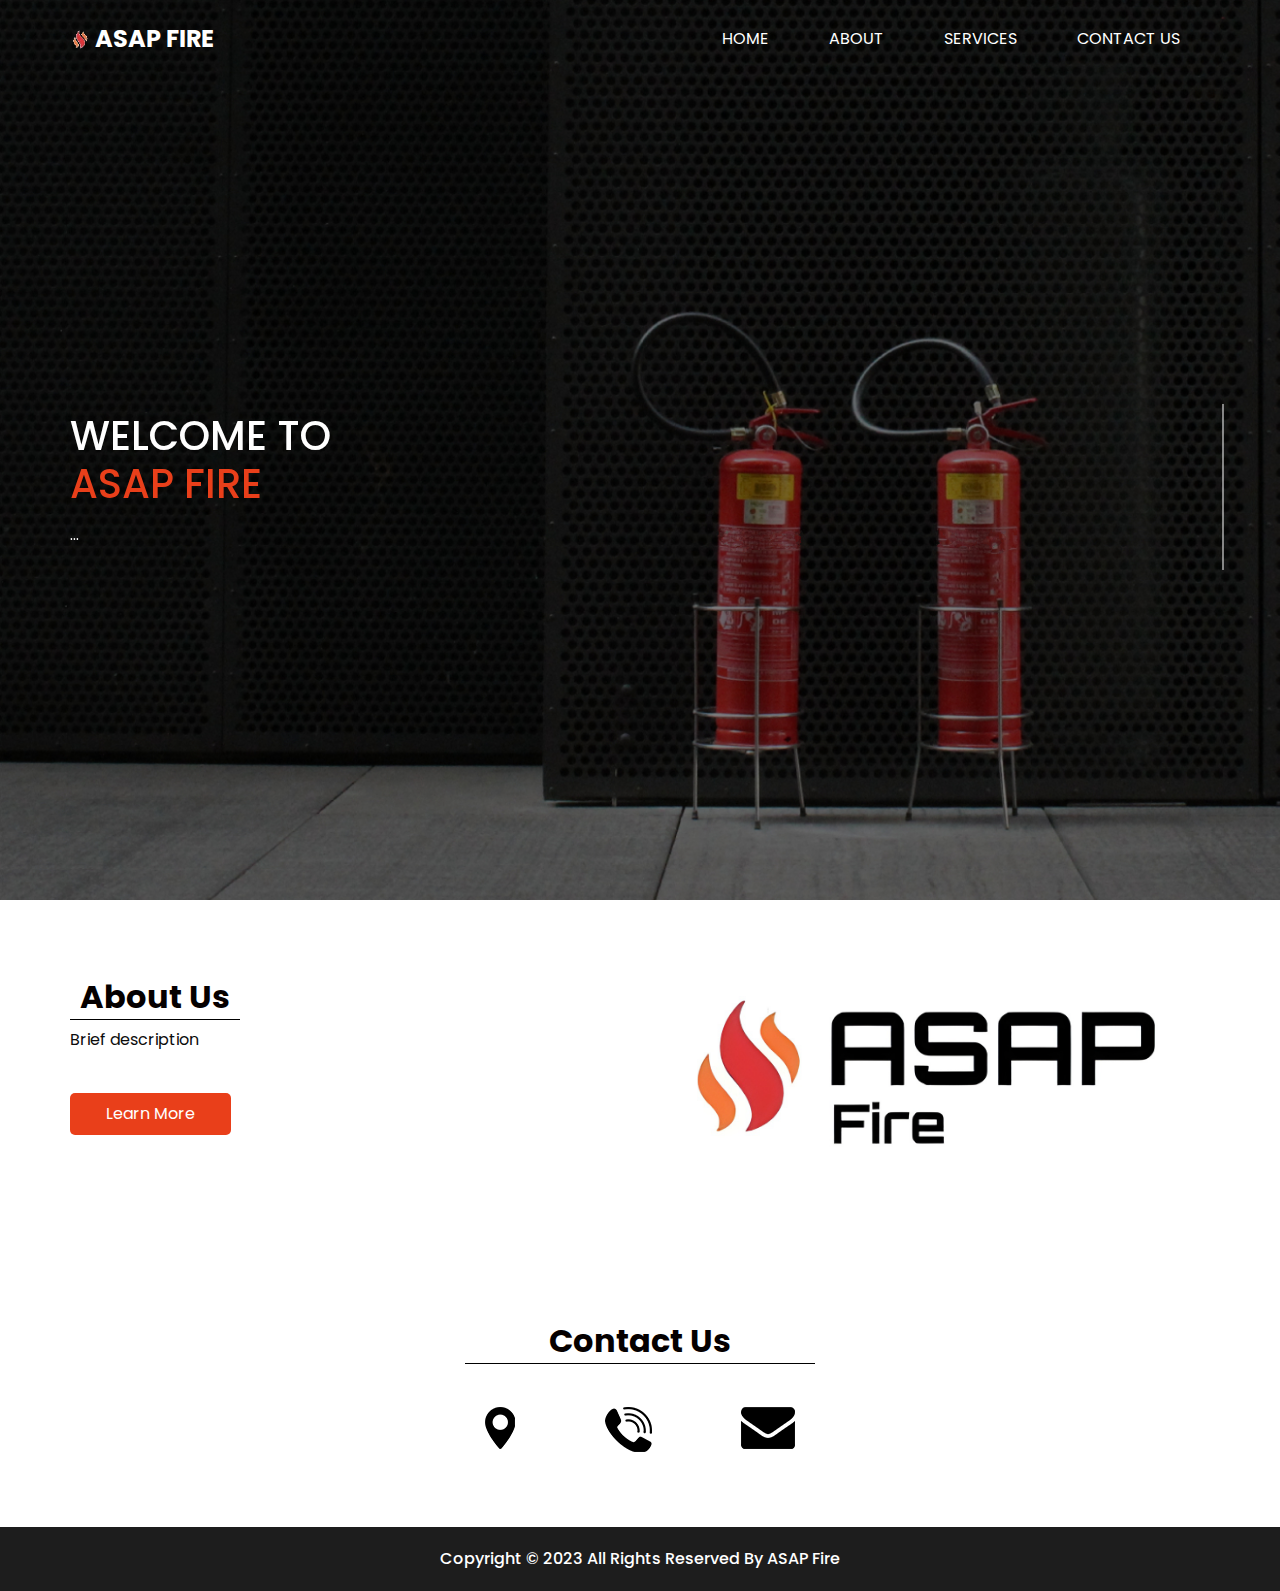
<file: index.html>
<!DOCTYPE html>
<html>

<head>
  <!-- Basic -->
  <meta charset="utf-8" />
  <meta http-equiv="X-UA-Compatible" content="IE=edge" />
  <!-- Mobile Metas -->
  <meta name="viewport" content="width=device-width, initial-scale=1, shrink-to-fit=no" />
  <!-- Site Metas -->
  <meta name="keywords" content="" />
  <meta name="description" content="" />
  <meta name="author" content="" />

  <title>ASAP Fire</title>
  <link rel="icon" href="/images/favicon.ico"type= "image/x-icon" >
  <!-- slider stylesheet -->
  <link rel="stylesheet" type="text/css"
    href="https://cdnjs.cloudflare.com/ajax/libs/OwlCarousel2/2.1.3/assets/owl.carousel.min.css" />

  <link rel="icon" type="image/x-icon" href="favicon.ico">
    

  <!-- font wesome stylesheet -->
  <link rel="stylesheet" href="https://maxcdn.bootstrapcdn.com/font-awesome/4.3.0/css/font-awesome.min.css">

  <!-- bootstrap core css -->
  <link rel="stylesheet" type="text/css" href="css/bootstrap.css" />

  <!-- fonts style -->
  <link href="https://fonts.googleapis.com/css?family=Poppins:400,600,700&display=swap" rel="stylesheet">
  <!-- Custom styles for this template -->
  <link href="css/style.css" rel="stylesheet" />
  <!-- responsive style -->
  <link href="css/responsive.css" rel="stylesheet" />
</head>

<body>
  <div class="hero_area">
    <!-- header section strats -->
    <header class="header_section">
      <div class="container">
        <nav class="navbar navbar-expand-lg custom_nav-container pt-3">
          <a class="navbar-brand mr-5" href="index.html">
            <img src="images/logo.png" alt="">
            <span>
              ASAP Fire
            </span>
          </a>
          <button class="navbar-toggler" type="button" data-toggle="collapse" data-target="#navbarSupportedContent"
            aria-controls="navbarSupportedContent" aria-expanded="false" aria-label="Toggle navigation">
            <span class="navbar-toggler-icon"></span>
          </button>
          <div class="collapse navbar-collapse" id="navbarSupportedContent">
            <div class="d-flex ml-auto flex-column flex-lg-row align-items-center">
              <ul class="navbar-nav  ">
                <li class="nav-item active">
                  <a class="nav-link" href="index.html">Home <span class="sr-only">(current)</span></a>
                </li>
                <li class="nav-item">
                  <a class="nav-link" href="about.html"> About  </a>
                </li>
                <li class="nav-item">
                  <a class="nav-link" href="service.html"> Services </a>
                </li>
                <li class="nav-item">
                  <a class="nav-link" href="contact.html">Contact us</a>
                </li>
              </ul>
              <form class="form-inline">
               
              </form>
            </div>
          </div>
        </nav>
      </div>
    </header>
    <!-- end header section -->
    <!-- slider section -->
    <section class=" slider_section position-relative">
      <div id="carouselExampleIndicators" class="carousel slide" data-ride="carousel">
        <ol class="carousel-indicators">
          
      
        </ol>
        <div class="carousel-inner">
          <div class="carousel-item active">
            <div class="container">
              <div class="row">
                <div class="col-md-7">
                  <div class="detail-box">
                    <div>
                      <h1>
                        Welcome To <br>
                        <span>
                          ASAP Fire
                        </span>
                      </h1>
                      <p>
                        ...
                      </p>
                      
                        </a>
                      </div>
                    </div>
                  </div>
                </div>
              </div>
            </div>
          </div>
          <div class="carousel-item">
            <div class="container">
              <div class="row">
                <div class="col-md-7">
                  <div class="detail-box">
                    <div>
                      <h1>
                        Welcome To <br>
                        <span>
                          ASAP Fire
                        </span>
                      </h1>
                      <p>
                        meow
                      </p>
                      <div class="btn-box">
                        <a href="" class="btn-1">
                          Contact Us
                        </a>
                      </div>
                    </div>
                  </div>
                </div>
              </div>
            </div>
          </div>
        </div>
        
          </a>
        </div>
      </div>
    </section>
    <!-- end slider section -->
  </div>

  <!-- about section -->

  <section class="about_section layout_padding">
    <div class="container">
      <div class="row">
        <div class="col-md-6">
          <div class="detail-box">
            <div class="heading_container">
              <h2>
                About Us
              </h2>
            </div>
            <p>
              Brief description
            </p>
            <a href="about.html">
              Learn More
            </a>
          </div>
        </div>
        <div class="col-md-6">
          <div class="img-box">
            <img src="images/cropped.png" alt="">
          </div>
        </div>
      </div>
    </div>
  </section>
  <!-- end about section -->
  

    <!-- service section -->

    

    <!-- end service section -->

    <!-- quote section -->

    

    <!-- end quote section -->


    <!-- contact section -->

    <!-- end contact section -->

    <!-- client section -->

    


    <!-- end client section -->

  </div>
  <!-- info section -->

  <section class="info_section layout_padding">
    <div class="footer_contact">
      <div class="heading_container">
        <h2>
          Contact Us
        </h2>
      </div>
      <div class="box">
        <a href="https://goo.gl/maps/Fi7WGy8UccqaPXRh6" class="img-box">
          <img src="images/location.png" alt="" class="img-1">
          <img src="images/location-o.png" alt="" class="img-2">
        </a>
        <a href="tel:0246063554" class="img-box">
          <img src="images/call.png" alt="" class="img-1">
          <img src="images/call-o.png" alt="" class="img-2">
          
        
        </a>
        <a href="mailto:accounts@asapfire.com.au" class="img-box">
          <img src="images/envelope.png" alt="" class="img-1">
          <img src="images/envelope-o.png" alt="" class="img-2">
        </a>
      </div>
    </div>


  </section>


  <!-- end info section -->

  <!-- footer section -->
  <section class="container-fluid footer_section">
    <p>
      Copyright &copy; 2023 All Rights Reserved By
      <a href="https://html.design/">ASAP Fire</a>
    </p>
  </section>
  <!-- footer section -->

  <script type="text/javascript" src="js/jquery-3.4.1.min.js"></script>
  <script type="text/javascript" src="js/bootstrap.js"></script>

</body>

</html>
</file>
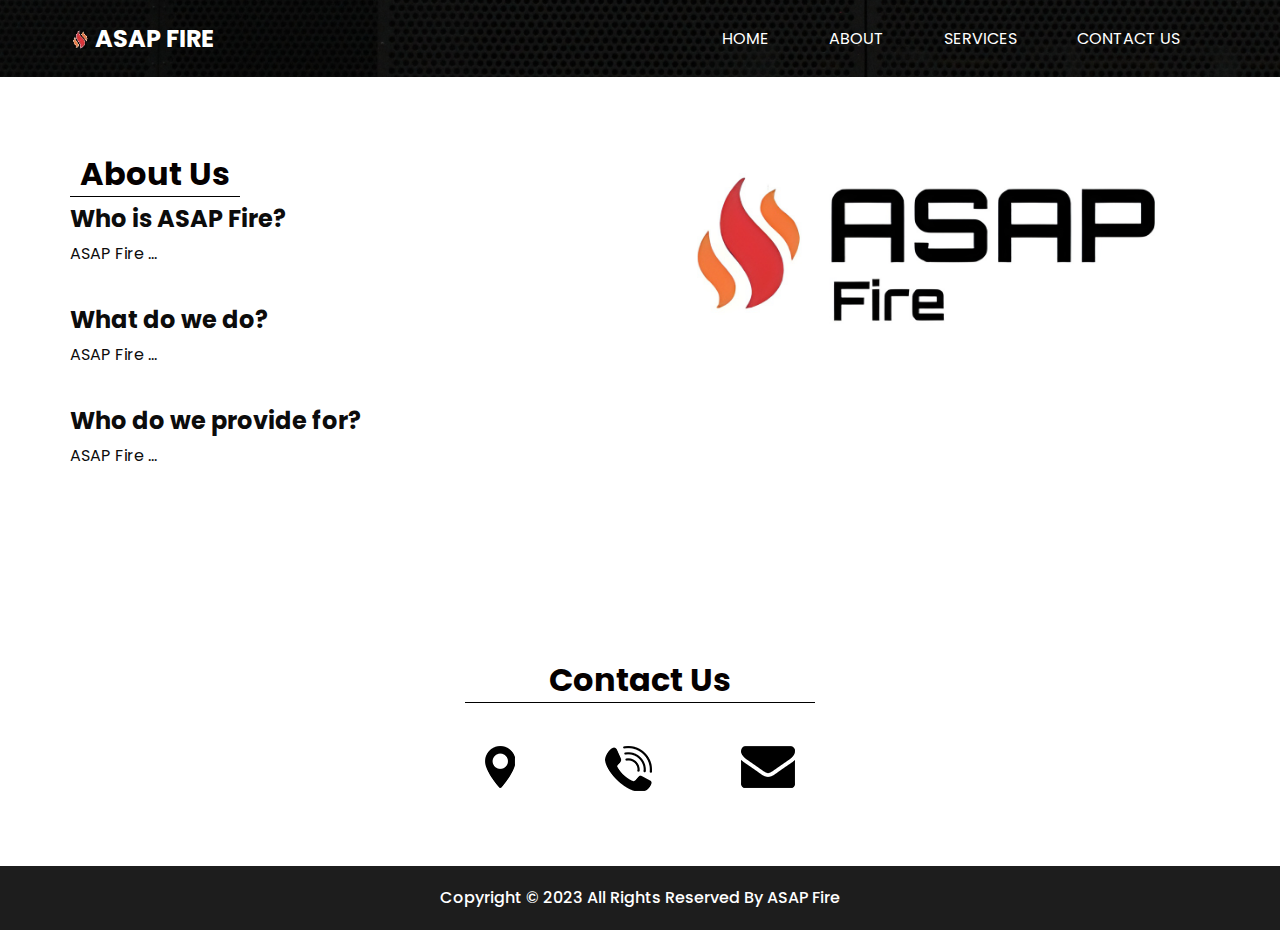
<file: about.html>
<!DOCTYPE html>
<html>

<head>
  <!-- Basic -->
  <meta charset="utf-8" />
  <meta http-equiv="X-UA-Compatible" content="IE=edge" />
  <!-- Mobile Metas -->
  <meta name="viewport" content="width=device-width, initial-scale=1, shrink-to-fit=no" />
  <!-- Site Metas -->
  <meta name="keywords" content="" />
  <meta name="description" content="" />
  <meta name="author" content="" />

  <title>ASAP Fire | About</title>

  <!-- slider stylesheet -->
  <link rel="stylesheet" type="text/css"
    href="https://cdnjs.cloudflare.com/ajax/libs/OwlCarousel2/2.1.3/assets/owl.carousel.min.css" />


  <!-- font wesome stylesheet -->
  <link rel="stylesheet" href="https://maxcdn.bootstrapcdn.com/font-awesome/4.3.0/css/font-awesome.min.css">

  <!-- bootstrap core css -->
  <link rel="stylesheet" type="text/css" href="css/bootstrap.css" />
  <link rel="icon" type="image/x-icon" href="favicon.ico">
  <!-- fonts style -->
  <link href="https://fonts.googleapis.com/css?family=Poppins:400,600,700&display=swap" rel="stylesheet">
  <!-- Custom styles for this template -->
  <link href="css/style.css" rel="stylesheet" />
  <!-- responsive style -->
  <link href="css/responsive.css" rel="stylesheet" />
</head>

<body class="sub_page">
  <div class="hero_area">
    <!-- header section strats -->
    <header class="header_section">
      <div class="container">
        <nav class="navbar navbar-expand-lg custom_nav-container pt-3">
          <a class="navbar-brand mr-5" href="index.html">
            <img src="images/logo.png" alt="">
            <span>
              ASAP Fire
            </span>
          </a>
          <button class="navbar-toggler" type="button" data-toggle="collapse" data-target="#navbarSupportedContent"
            aria-controls="navbarSupportedContent" aria-expanded="false" aria-label="Toggle navigation">
            <span class="navbar-toggler-icon"></span>
          </button>
          <div class="collapse navbar-collapse" id="navbarSupportedContent">
            <div class="d-flex ml-auto flex-column flex-lg-row align-items-center">
              <ul class="navbar-nav  ">
                <li class="nav-item ">
                  <a class="nav-link" href="index.html">Home <span class="sr-only">(current)</span></a>
                </li>
                <li class="nav-item active">
                  <a class="nav-link" href="about.html"> About </a>
                </li>
                <li class="nav-item">
                  <a class="nav-link" href="service.html"> Services </a>
                </li>
                <li class="nav-item">
                  <a class="nav-link" href="contact.html">Contact us</a>
                </li>
              </ul>
              
              </form>
            </div>
          </div>
        </nav>
      </div>
    </header>
    <!-- end header section -->
  </div>

  <!-- about section -->

  <section class="about_section layout_padding">
    <div class="container">
      <div class="row">
        <div class="col-md-6">
          <div class="detail-box">
            <div class="heading_container">
              <h2>
                About Us
              </h2>
              <br>
              <br>
              
            </div>
            <h4>
            <b>Who is ASAP Fire?</b>
            </h1>
            <p>
              ASAP Fire ...
            </p>
            <br>
          
          <h4>
          <b>What do we do?</b>
          </h1>
          <p>
            ASAP Fire ...
          </p>
          <br>

          <h4>
            <b>Who do we provide for?</b>
            </h1>
            <p>
              ASAP Fire ...
            </p>
            <br>
          
            
          </div>
        </div>
        <div class="col-md-6">
          <div class="img-box">
            <img src="images/cropped.png" alt="">
          </div>
        </div>
      </div>
    </div>
  </section>
  <!-- end about section -->
  <section class="info_section layout_padding">
    <div class="footer_contact">
      <div class="heading_container">
        <h2>
          Contact Us
        </h2>
      </div>
      <div class="box">
        <a href="https://goo.gl/maps/Fi7WGy8UccqaPXRh6" class="img-box">
          <img src="images/location.png" alt="" class="img-1">
          <img src="images/location-o.png" alt="" class="img-2">
        </a>
        <a href="tel:0246063554" class="img-box">
          <img src="images/call.png" alt="" class="img-1">
          <img src="images/call-o.png" alt="" class="img-2">
          
        
        </a>
        <a href="mailto:accounts@asapfire.com.au" class="img-box">
          <img src="images/envelope.png" alt="" class="img-1">
          <img src="images/envelope-o.png" alt="" class="img-2">
        </a>
      </div>
    </div>
    
  


  </section>


  <!-- end info section -->

  <!-- footer section -->
  <section class="container-fluid footer_section">
    <p>
      Copyright &copy; 2023 All Rights Reserved By
      <a href="https://html.design/"> ASAP Fire </a>
    </p>
  </section>
  
  <!-- footer section -->

  <script type="text/javascript" src="js/jquery-3.4.1.min.js"></script>
  <script type="text/javascript" src="js/bootstrap.js"></script>

</body>

</html>
</file>
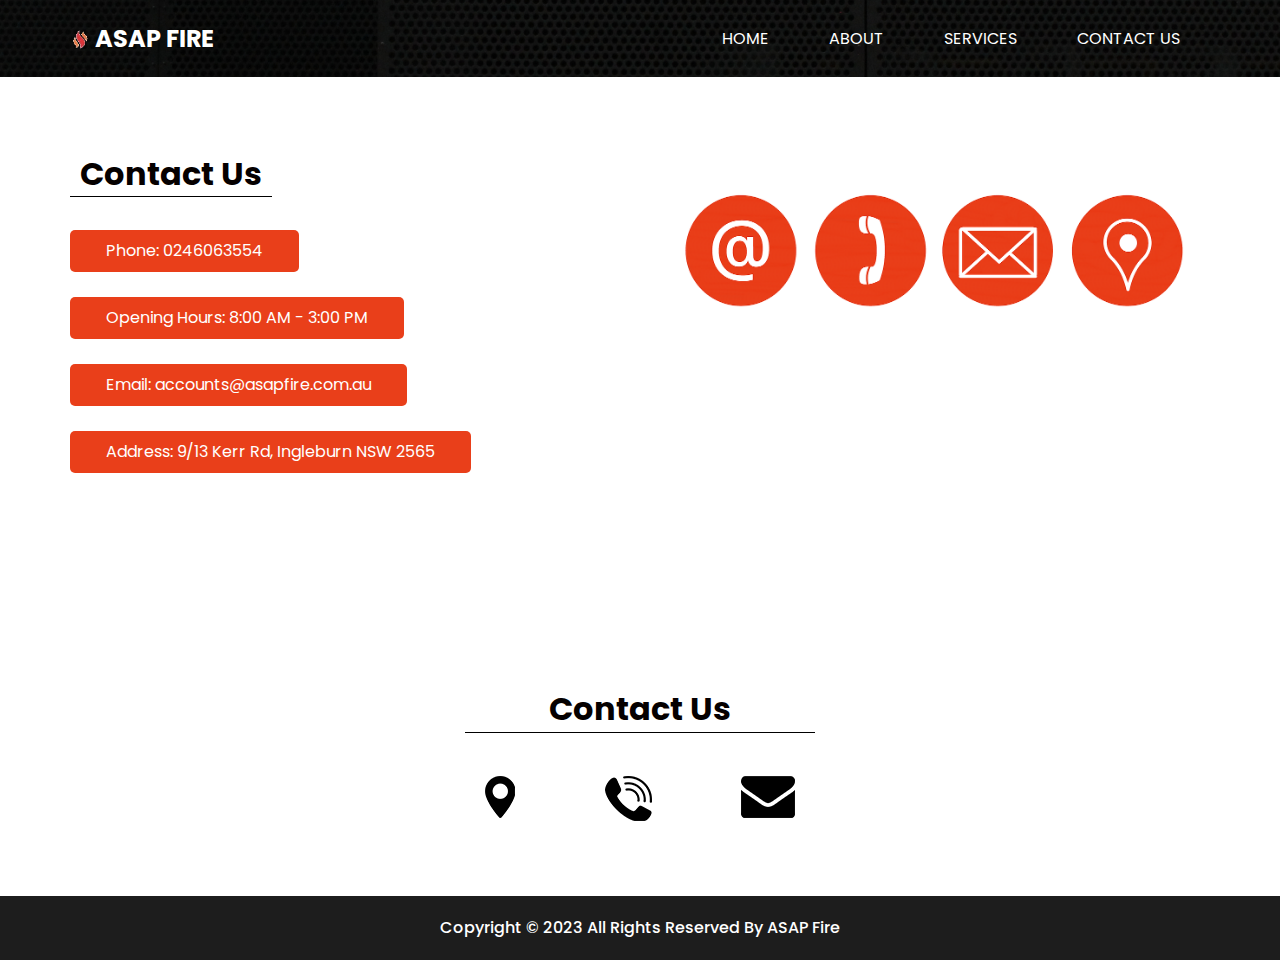
<file: contact.html>
<!DOCTYPE html>
<html>

<head>
  <!-- Basic -->
  <meta charset="utf-8" />
  <meta http-equiv="X-UA-Compatible" content="IE=edge" />
  <!-- Mobile Metas -->
  <meta name="viewport" content="width=device-width, initial-scale=1, shrink-to-fit=no" />
  <!-- Site Metas -->
  <meta name="keywords" content="" />
  <meta name="description" content="" />
  <meta name="author" content="" />

  <title>ASAP Fire | Contact Us</title>

  <!-- slider stylesheet -->
  <link rel="stylesheet" type="text/css"
    href="https://cdnjs.cloudflare.com/ajax/libs/OwlCarousel2/2.1.3/assets/owl.carousel.min.css" />


  <!-- font wesome stylesheet -->
  <link rel="stylesheet" href="https://maxcdn.bootstrapcdn.com/font-awesome/4.3.0/css/font-awesome.min.css">
  <link rel="icon" type="image/x-icon" href="favicon.ico">
  <!-- bootstrap core css -->
  <link rel="stylesheet" type="text/css" href="css/bootstrap.css" />

  <!-- fonts style -->
  <link href="https://fonts.googleapis.com/css?family=Poppins:400,600,700&display=swap" rel="stylesheet">
  <!-- Custom styles for this template -->
  <link href="css/style.css" rel="stylesheet" />
  <!-- responsive style -->
  <link href="css/responsive.css" rel="stylesheet" />
</head>

<body class="sub_page">
  <div class="hero_area">
    <!-- header section strats -->
    <header class="header_section">
      <div class="container">
        <nav class="navbar navbar-expand-lg custom_nav-container pt-3">
          <a class="navbar-brand mr-5" href="index.html">
            <img src="images/logo.png" alt="">
            <span>
              ASAP Fire
            </span>
          </a>
          <button class="navbar-toggler" type="button" data-toggle="collapse" data-target="#navbarSupportedContent"
            aria-controls="navbarSupportedContent" aria-expanded="false" aria-label="Toggle navigation">
            <span class="navbar-toggler-icon"></span>
          </button>
          <div class="collapse navbar-collapse" id="navbarSupportedContent">
            <div class="d-flex ml-auto flex-column flex-lg-row align-items-center">
              <ul class="navbar-nav  ">
                <li class="nav-item ">
                  <a class="nav-link" href="index.html">Home <span class="sr-only">(current)</span></a>
                </li>
                <li class="nav-item active">
                  <a class="nav-link" href="about.html"> About </a>
                </li>
                <li class="nav-item">
                  <a class="nav-link" href="service.html"> Services </a>
                </li>
                <li class="nav-item">
                  <a class="nav-link" href="contact.html">Contact us</a>
                </li>
              </ul>
             
              </form>
            </div>
          </div>
        </nav>
      </div>
    </header>
    <!-- end header section -->
  </div>

  <!-- about section -->

  <section class="about_section layout_padding">
    <div class="container">
      <div class="row">
        <div class="col-md-6">
          <div class="detail-box">
            <div class="heading_container">
              <h2>
                Contact Us
              </h2>
            </div>
            <p>
              <a href="tel:0246063554">
                Phone: 0246063554 
              </a>
              <br>
              <a href="">
                Opening Hours: 8:00 AM - 3:00 PM
              </a>

              <br>
              <a href="mailto:accounts@asapfire.com.au">
                Email: accounts@asapfire.com.au 
              </a>
              <br>
              <a href="https://goo.gl/maps/Fi7WGy8UccqaPXRh6">
                Address: 9/13 Kerr Rd, Ingleburn NSW 2565
              </a>
              <br>
              

            </p>
            
          </div>
        </div>
        <div class="col-md-6">
          <div class="img-box">
            <img src="images/about-img.png" alt="">
          </div>
        </div>
      </div>
    </div>
  </section>
  <!-- end about section -->
<br>
<br>

  <!-- info section -->

  <section class="info_section layout_padding">
    <div class="footer_contact">
      <div class="heading_container">
        <h2>
          Contact Us
        </h2>
      </div>
      <div class="box">
        <a href="https://goo.gl/maps/Fi7WGy8UccqaPXRh6" class="img-box">
          <img src="images/location.png" alt="" class="img-1">
          <img src="images/location-o.png" alt="" class="img-2">
        </a>
        <a href="tel:0246063554" class="img-box">
          <img src="images/call.png" alt="" class="img-1">
          <img src="images/call-o.png" alt="" class="img-2">
          
        
        </a>
        <a href="mailto:accounts@asapfire.com.au" class="img-box">
          <img src="images/envelope.png" alt="" class="img-1">
          <img src="images/envelope-o.png" alt="" class="img-2">
        </a>
      </div>
    </div>


  </section>
  


  <!-- end info section -->

  <!-- footer section -->
  <section class="container-fluid footer_section">
    <p>
      Copyright &copy; 2023 All Rights Reserved By
      <a href="https://html.design/">ASAP Fire</a>
    </p>
  </section>
  <!-- footer section -->

  <script type="text/javascript" src="js/jquery-3.4.1.min.js"></script>
  <script type="text/javascript" src="js/bootstrap.js"></script>

</body>

</html>
</file>
<file: css/style.css>
body {
  font-family: 'Poppins', sans-serif;
  color: #0c0c0c;
  background-color: #ffffff;
}

.layout_padding {
  padding: 75px 0;
}

.layout_padding2 {
  padding: 45px 0;
}

.layout_padding2-top {
  padding-top: 45px;
}

.layout_padding2-bottom {
  padding-bottom: 45px;
}

.layout_padding-top {
  padding-top: 75px;
}

.layout_padding-bottom {
  padding-bottom: 75px;
}

.heading_container {
  display: -webkit-box;
  display: -ms-flexbox;
  display: flex;
}

.heading_container h2 {
  font-weight: bold;
  color: #050000;
  padding: 3px 10px;
  border-bottom: 1px solid #000000;
}

/*header section*/
.hero_area {
  height: 100vh;
  background-image: url(../images/hero-bg.jpg);
  background-size: cover;
}

.sub_page .hero_area {
  height: auto;
}

.header_section .container-fluid {
  padding-right: 25px;
  padding-left: 25px;
}

.header_section .nav_container {
  margin: 0 auto;
}

.custom_nav-container.navbar-expand-lg .navbar-nav .nav-item .nav-link {
  padding: 10px 30px;
  color: #ffffff;
  text-align: center;
  text-transform: uppercase;
}

a,
a:hover,
a:focus {
  text-decoration: none;
}

a:hover,
a:focus {
  color: initial;
}

.btn,
.btn:focus {
  outline: none !important;
  -webkit-box-shadow: none;
          box-shadow: none;
}

.custom_nav-container .nav_search-btn {
  background-image: url(../images/search-icon.png);
  background-size: 22px;
  background-repeat: no-repeat;
  background-position-y: 7px;
  width: 35px;
  height: 35px;
  padding: 0;
  border: none;
}

.navbar-brand {
  display: -webkit-box;
  display: -ms-flexbox;
  display: flex;
  -webkit-box-align: center;
      -ms-flex-align: center;
          align-items: center;
}

.navbar-brand img {
  width: 20px;
  margin-right: 5px;
}

.navbar-brand span {
  font-size: 24px;
  font-weight: 700;
  color: #ffffff;
  text-transform: uppercase;
}

.custom_nav-container {
  z-index: 99999;
  padding: 15px 0;
}

.custom_nav-container .navbar-toggler {
  outline: none;
}

.custom_nav-container .navbar-toggler .navbar-toggler-icon {
  background-image: url(../images/menu.png);
  background-size: 55px;
}

/*end header section*/
/* slider section */
.slider_section {
  height: calc(100% - 80px);
  display: -webkit-box;
  display: -ms-flexbox;
  display: flex;
  -webkit-box-align: center;
      -ms-flex-align: center;
          align-items: center;
}

.slider_section .detail-box {
  color: #ffffff;
}

.slider_section .detail-box h1 {
  text-transform: uppercase;
}

.slider_section .detail-box h1 span {
  color: #e93f1a;
}

.slider_section .detail-box p {
  margin-top: 15px;
}

.slider_section .detail-box .btn-box {
  margin-top: 45px;
}

.slider_section .detail-box .btn-box a {
  display: inline-block;
  padding: 10px 45px;
  background-color: #e93f1a;
  color: #ffffff;
  -webkit-transition: all 0.3s;
  transition: all 0.3s;
  border: 1px solid transparent;
  border-radius: 5px;
}

.slider_section .detail-box .btn-box a:hover {
  background-color: transparent;
  border-color: #e93f1a;
  color: #e93f1a;
}

.slider_section #carouselExampleIndicators {
  width: 100%;
}

.slider_section .carousel-indicators {
  -webkit-box-orient: vertical;
  -webkit-box-direction: normal;
      -ms-flex-direction: column;
          flex-direction: column;
  color: #ffffff;
  -webkit-box-pack: justify;
      -ms-flex-pack: justify;
          justify-content: space-between;
  left: initial;
  width: 25px;
  height: 200%;
  margin: 0;
  bottom: 50%;
  right: 45px;
  -webkit-transform: translateY(50%);
          transform: translateY(50%);
}

.slider_section .carousel-indicators::before {
  content: "";
  position: absolute;
  top: 50%;
  left: 50%;
  width: 1px;
  height: 55%;
  background-color: #ffffff;
  -webkit-transform: translate(-50%, -50%);
          transform: translate(-50%, -50%);
}

.slider_section .carousel-indicators span {
  margin: 0 2px;
}

.slider_section .carousel-indicators li {
  text-indent: unset;
  margin: 0;
  border: none;
  opacity: 1;
  background-color: transparent;
  width: auto;
  height: auto;
}

.slider_section .carousel-indicators li.active {
  color: #e93f1a;
}

.slider_section .custom_carousel-control {
  position: absolute;
  top: 50%;
  left: 25px;
  width: 105px;
  -webkit-transform: translateY(-50%);
          transform: translateY(-50%);
}

.slider_section .custom_carousel-control .carousel-control-prev,
.slider_section .custom_carousel-control .carousel-control-next {
  margin: 10px 0;
  position: relative;
  width: 45px;
  height: 45px;
  border: none;
  opacity: 1;
  background-repeat: no-repeat;
  background-size: 8px;
  background-position: center;
  background-color: #e8e8e8;
  border-radius: 100%;
}

.slider_section .custom_carousel-control .carousel-control-prev:hover,
.slider_section .custom_carousel-control .carousel-control-next:hover {
  background-color: #e93f1a;
}

.slider_section .custom_carousel-control .carousel-control-prev {
  background-image: url(../images/prev.png);
}

.slider_section .custom_carousel-control .carousel-control-prev:hover {
  background-image: url(../images/prev-white.png);
}

.slider_section .custom_carousel-control .carousel-control-next {
  background-image: url(../images/next.png);
}

.slider_section .custom_carousel-control .carousel-control-next:hover {
  background-image: url(../images/next-white.png);
}

/* end slider section */
.about_section .img-box img {
  width: 100%;
}

.about_section .detail-box a {
  display: inline-block;
  padding: 8px 35px;
  background-color: #e93f1a;
  color: #ffffff;
  -webkit-transition: all 0.3s;
  transition: all 0.3s;
  border: 1px solid transparent;
  border-radius: 5px;
  margin-top: 25px;
}

.about_section .detail-box a:hover {
  background-color: transparent;
  border-color: #e93f1a;
  color: #e93f1a;
}

.body_bg {
  background-image: url(../images/body_bg.jpg);
  background-size: cover;
}

.service_section .heading_container {
  -webkit-box-pack: center;
      -ms-flex-pack: center;
          justify-content: center;
  margin-bottom: 25px;
}

.service_section .box {
  display: -webkit-box;
  display: -ms-flexbox;
  display: flex;
  -webkit-box-orient: vertical;
  -webkit-box-direction: normal;
      -ms-flex-direction: column;
          flex-direction: column;
  -webkit-box-align: start;
      -ms-flex-align: start;
          align-items: flex-start;
  margin: 15px 0;
  width: 85%;
}

.service_section .box h4 {
  margin-top: 5px;
}

.service_section .box a {
  padding: 6px 25px;
  border: 1px solid #e93f1a;
  color: #e93f1a;
  text-transform: uppercase;
}

.quote_section .box {
  display: -webkit-box;
  display: -ms-flexbox;
  display: flex;
  -webkit-box-pack: justify;
      -ms-flex-pack: justify;
          justify-content: space-between;
  -webkit-box-align: center;
      -ms-flex-align: center;
          align-items: center;
}

.quote_section .box .btn-box a {
  display: inline-block;
  padding: 10px 55px;
  background-color: #e93f1a;
  color: #ffffff;
  -webkit-transition: all 0.3s;
  transition: all 0.3s;
  border: 1px solid transparent;
  border-radius: 5px;
}

.quote_section .box .btn-box a:hover {
  background-color: transparent;
  border-color: #e93f1a;
  color: #e93f1a;
}

.contact_section .contact_bg {
  background-color: #ffffff;
}

.contact_section .heading_container {
  -webkit-box-pack: center;
      -ms-flex-pack: center;
          justify-content: center;
  margin-bottom: 45px;
}

.contact_section .contact_form {
  padding-left: 25px;
  padding-right: 25px;
}

.contact_section .contact_form .top_input {
  display: -webkit-box;
  display: -ms-flexbox;
  display: flex;
  -webkit-box-pack: justify;
      -ms-flex-pack: justify;
          justify-content: space-between;
}

.contact_section .contact_form .top_input input {
  width: 48%;
}

.contact_section .contact_form input {
  width: 100%;
  margin: 15px 0;
  height: 50px;
  padding-left: 15px;
  border: none;
  outline: none;
  background-color: #1c1b2d;
  color: #ffffff;
}

.contact_section .contact_form input.message_input {
  padding: 25px 0 90px 15px;
}

.contact_section .contact_form input::-webkit-input-placeholder {
  color: rgba(255, 255, 255, 0.8);
}

.contact_section .contact_form input:-ms-input-placeholder {
  color: rgba(255, 255, 255, 0.8);
}

.contact_section .contact_form input::-ms-input-placeholder {
  color: rgba(255, 255, 255, 0.8);
}

.contact_section .contact_form input::placeholder {
  color: rgba(255, 255, 255, 0.8);
}

.contact_section .contact_form button {
  display: inline-block;
  padding: 8px 35px;
  background-color: #e93f1a;
  color: #ffffff;
  -webkit-transition: all 0.3s;
  transition: all 0.3s;
  border: 1px solid transparent;
  border-radius: 5px;
  margin-top: 15px;
  margin-bottom: 45px;
}

.contact_section .contact_form button:hover {
  background-color: transparent;
  border-color: #e93f1a;
  color: #e93f1a;
}

.contact_section .img-box img {
  width: 100%;
}

/* client_section */
.client_section {
  font-family: "Roboto", sans-serif;
}

.client_section .img-box {
  min-width: 175px;
  max-width: 175px;
}

.client_section .img-box img {
  width: 100%;
}

.client_section .client_container {
  width: 70%;
  margin: auto;
}

.client_section .client-id {
  display: -webkit-box;
  display: -ms-flexbox;
  display: flex;
  -webkit-box-align: center;
      -ms-flex-align: center;
          align-items: center;
}

.client_section .client_name {
  display: -webkit-box;
  display: -ms-flexbox;
  display: flex;
  text-align: right;
  padding-left: 20px;
}

.client_section .client_name h3 {
  font-weight: 300;
  text-transform: uppercase;
}

.client_section .client_name p {
  color: #e93f1a;
}

.client_section .client_detail {
  padding: 25px 45px;
  background-color: #e93f1a;
}

.client_section .client_text p,
.client_section .client_text blockquote {
  margin: 0;
  position: relative;
  color: #fff;
}

.client_section .client_text blockquote::before,
.client_section .client_text blockquote::after {
  position: absolute;
  font-family: "FontAwesome";
  font-size: 20px;
}

.client_section .client_text blockquote::before {
  content: "\f10d";
  top: -6px;
  left: -30px;
}

.client_section .client_text blockquote::after {
  content: "\f10e";
  bottom: -10px;
  right: 5px;
}

.client_section .carousel-indicators {
  bottom: -75px;
  -webkit-box-pack: center;
      -ms-flex-pack: center;
          justify-content: center;
}

.client_section .carousel-indicators li {
  width: 15px;
  height: 15px;
  -webkit-box-sizing: unset;
          box-sizing: unset;
  background-color: #e93f1a;
  opacity: 1;
  border-radius: 100%;
}

.client_section .carousel-indicators li.active {
  background-color: #000;
}

/* end client_section */
.info_section {
  display: -webkit-box;
  display: -ms-flexbox;
  display: flex;
  -webkit-box-pack: center;
      -ms-flex-pack: center;
          justify-content: center;
}

.info_section .footer_contact {
  width: 350px;
}

.info_section .footer_contact .heading_container h2 {
  width: 100%;
  text-align: center;
}

.info_section .footer_contact .box {
  display: -webkit-box;
  display: -ms-flexbox;
  display: flex;
  -webkit-box-pack: justify;
      -ms-flex-pack: justify;
          justify-content: space-between;
  padding: 35px 20px 0 20px;
}

.info_section .footer_contact .box .img-box .img-2 {
  display: none;
}

.info_section .footer_contact .box .img-box:hover .img-1 {
  display: none;
}

.info_section .footer_contact .box .img-box:hover .img-2 {
  display: inline;
}

/* footer section*/
.footer_section {
  font-weight: 500;
  -webkit-box-pack: center;
      -ms-flex-pack: center;
          justify-content: center;
  padding: 20px;
  background-color: #1d1d1d;
}

.footer_section p {
  color: #ffffff;
  margin: 0;
  text-align: center;
}

.footer_section a {
  color: #ffffff;
}


/* end footer section*/
/*# sourceMappingURL=style.css.map */
</file>
<file: css/responsive.css>
@media (max-width: 1120px) {}

@media (max-width: 992px) {
    .hero_area {
        height: auto;
    }

    .slider_section {
        padding-top: 45px;
        padding-bottom: 75px;
    }

    .custom_nav-container .nav_search-btn {
        background-position: center;
    }

    .slider_section {
        background-size: cover;
        background-position: left;
    }

    .slider_section .carousel-indicators {

        height: 100%;
    }
}

@media (max-width: 768px) {

    .slider_section .detail-box {
        text-align: center;
    }

    .slider_section .carousel-indicators {
        display: none;
    }

    .slider_section .custom_carousel-control {

        display: none;
    }

    .about_section .img-box {
        margin-top: 35px;
    }

    .service_section .box {
        width: 100%;
    }


    .quote_section .box {

        flex-direction: column;
        text-align: center;

    }

    .client_section .box {
        width: 100%;
    }

    .client_section .client_container {
        width: 100%;
    }
}

@media (max-width: 576px) {}

@media (max-width: 480px) {
    .info_section .footer_contact {
        width: 315px;
    }
}

@media (max-width: 400px) {}

@media (max-width: 360px) {}

@media (min-width: 1200px) {
    .container {
        max-width: 1170px;
    }

}
</file>
